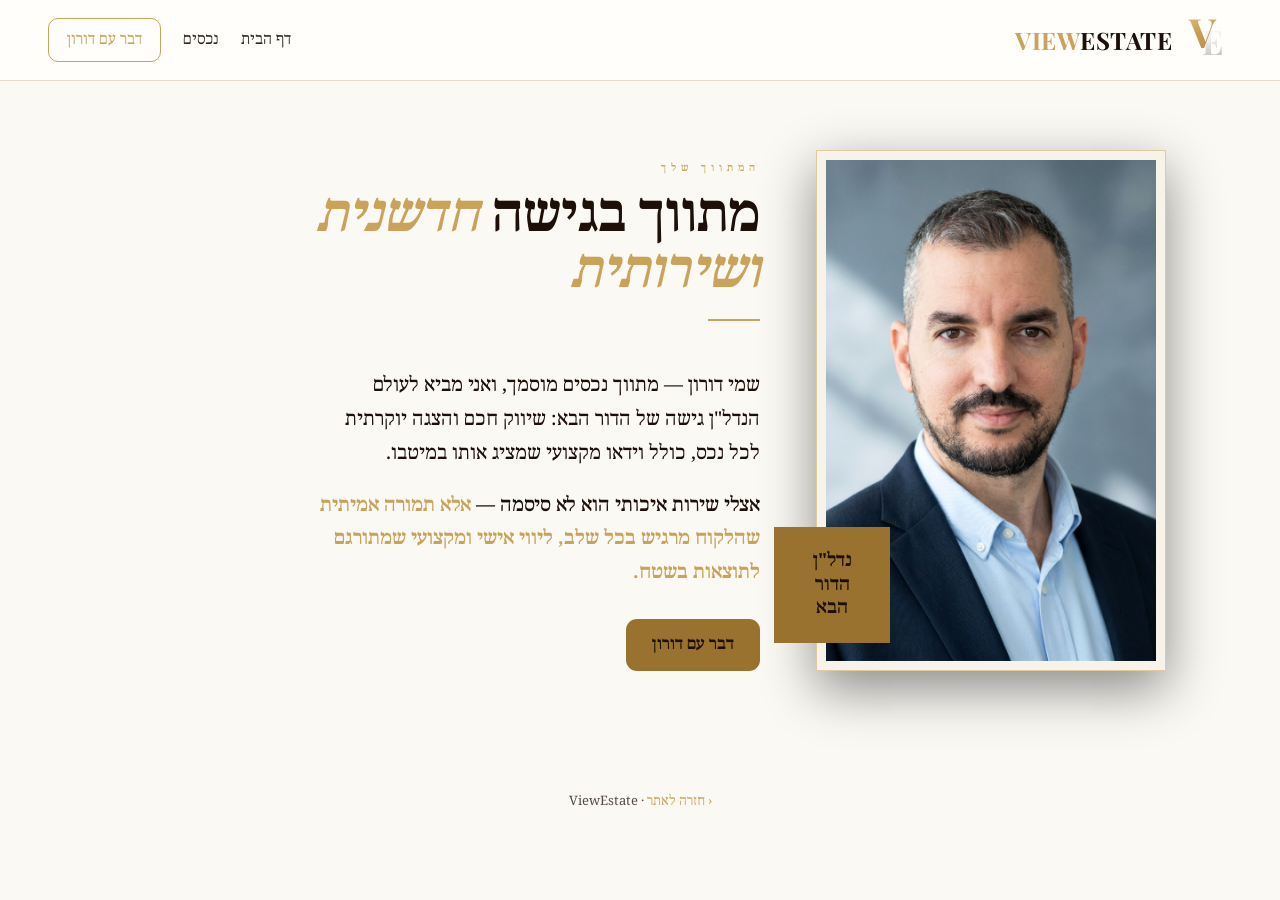
<file: about.html>
<!DOCTYPE html>
<html lang="he" dir="rtl">
<head>
  <meta charset="UTF-8">
  <meta name="viewport" content="width=device-width, initial-scale=1.0">
  <title>אודות · דורון | ViewEstate</title>
  <meta name="description" content="דורון — מתווך נכסים מוסמך. גישת הדור הבא לנדל״ן: שיווק חכם, וידאו מקצועי והצגה יוקרתית לכל נכס.">
  <link rel="preconnect" href="https://fonts.googleapis.com">
  <link rel="preconnect" href="https://fonts.gstatic.com" crossorigin>
  <link href="https://fonts.googleapis.com/css2?family=Noto+Serif+Hebrew:wght@300;400;500;600;700;900&family=Heebo:wght@300;400;500;700&family=Playfair+Display:wght@700&display=swap" rel="stylesheet">
  <style>
    :root {
      --bg-dark: #1C1008; --gold: #9A7230; --gold-light: #C9A35A; --gold-pale: #E8D5A8;
      --text-light: #F4ECD9; --text-dim: rgba(244,236,217,.72);
      --serif: 'Noto Serif Hebrew','David',Georgia,serif; --sans: 'Noto Serif Hebrew', 'David', Georgia, serif;
      --ease: cubic-bezier(0.25,0.46,0.45,0.94);
    }
    * { box-sizing: border-box; }
    body {
      margin: 0; font-family: var(--sans); color: var(--text-light);
      background: linear-gradient(160deg,#402C19 0%,#4E351E 50%,#2F2015 100%) fixed;
      min-height: 100vh; line-height: 1.6;
    }

    /* nav */
    .nav { display: flex; align-items: center; justify-content: space-between; padding: 18px 48px; }
    .nav__logo { display: flex; align-items: center; gap: 12px; text-decoration: none; }
    .nav__logo svg { height: 42px; width: auto; }
    .nav__logo .word { font-family: 'Playfair Display',serif; font-weight: 700; font-size: 24px; letter-spacing: .5px; color: #fff; }
    .nav__logo .word b { color: var(--gold-light); }
    .nav__right { display: flex; align-items: center; gap: 22px; }
    .nav__right a { color: rgba(248,244,238,.9); text-decoration: none; font-size: 15px; }
    .nav__right a:hover { color: var(--gold-light); }
    .nav__cta { border: 1.5px solid var(--gold-light); color: var(--gold-light) !important; border-radius: 10px; padding: 9px 18px; transition: background .3s var(--ease); }
    .nav__cta:hover { background: var(--gold-light); color: var(--bg-dark) !important; }

    /* about */
    .sec-about { padding: 70px 64px 90px; max-width: 1180px; margin: 0 auto; }
    .about-grid { display: grid; grid-template-columns: 350px 1fr; gap: 56px; align-items: stretch; }
    .about-visual { position: relative; display: flex; flex-direction: column; }
    .about-body { display: flex; flex-direction: column; justify-content: center; }
    .about-img-wrap {
      flex: 1; min-height: 340px; overflow: hidden; padding: 9px;
      border: 1px solid rgba(201,163,90,.5); background: rgba(201,163,90,.07);
      box-shadow: 0 18px 50px rgba(0,0,0,.45);
    }
    .about-img-wrap img { width: 100%; height: 100%; object-fit: cover; object-position: center 22%; transition: transform 1.2s var(--ease); }
    .about-img-wrap:hover img { transform: scale(1.04); }
    .about-badge {
      position: absolute; bottom: 28px; left: -42px; width: 116px; height: 116px;
      background: var(--gold); display: flex; flex-direction: column; align-items: center; justify-content: center; text-align: center;
    }
    .about-badge__txt { font-family: var(--serif); font-size: 18px; font-weight: 700; line-height: 1.3; color: #FAF6F0; }

    .section-eyebrow { font-size: 10px; letter-spacing: 5px; text-transform: uppercase; color: var(--gold-light); font-weight: 600; margin-bottom: 12px; }
    .section-h2 { font-family: var(--serif); font-size: clamp(32px,4vw,54px); font-weight: 700; line-height: 1.1; color: #FAF6F0; margin: 0; }
    .section-h2 .em { color: var(--gold-light); font-style: italic; }
    .gold-bar { width: 52px; height: 2px; background: var(--gold-light); margin: 18px 0 26px; }
    .about-text { font-size: 19px; line-height: 1.8; font-weight: 500; color: var(--text-light); margin: 22px 0 18px; max-width: 440px; }
    .about-text--accent { margin: 0 0 30px; max-width: 440px; font-size: 19px; line-height: 1.75; font-weight: 600; color: var(--text-light); }
    .about-text--accent strong { color: var(--gold-light); font-weight: 700; }
    .about-cta { display: inline-flex; align-items: center; gap: 9px; align-self: flex-start; background: var(--gold); color: #fff; text-decoration: none; font-family: var(--serif); font-weight: 700; font-size: 16px; padding: 13px 26px; border-radius: 11px; transition: transform .3s var(--ease), box-shadow .3s var(--ease); }
    .about-cta:hover { transform: translateY(-2px); box-shadow: 0 14px 30px rgba(0,0,0,.4); }

    footer { text-align: center; padding: 30px 20px 46px; color: var(--text-dim); font-size: 13px; }
    footer a { color: var(--gold-light); text-decoration: none; }

    @media (max-width: 880px) {
      .nav { padding: 16px 20px; }
      .nav__right a:not(.nav__cta) { display: none; }
      .sec-about { padding: 30px 20px 56px; }
      .about-grid { display: flex; flex-direction: column; gap: 26px; }
      .about-body { order: 1; }
      .about-visual { order: 2; align-items: center; }
      .about-img-wrap { flex: none; width: 190px; height: 224px; min-height: 0; padding: 6px; margin: 0 auto; }
      .about-badge { display: none; }
      .about-text, .about-text--accent { max-width: none; font-size: 17.5px; }
    }
  </style>
  <link rel="stylesheet" href="theme-light.css?v=5"><!-- theme-light -->
</head>
<body>
  <nav class="nav">
    <a href="index.html" class="nav__logo">
      <svg viewBox="0 0 256 224" aria-hidden="true">
        <defs>
          <linearGradient id="g" x1="0" y1="0" x2="0.2" y2="1"><stop offset="0" stop-color="#ECD08A"/><stop offset=".5" stop-color="#C9A35A"/><stop offset="1" stop-color="#B58F44"/></linearGradient>
          <linearGradient id="s" x1="0" y1="0" x2="0.1" y2="1"><stop offset="0" stop-color="#FFFFFF"/><stop offset=".55" stop-color="#EDEDED"/><stop offset="1" stop-color="#B9B9B9"/></linearGradient>
        </defs>
        <text x="150" y="190" text-anchor="middle" font-family="'Playfair Display',Didot,Georgia,serif" font-weight="700" font-size="180" fill="url(#s)">E</text>
        <text x="96" y="157" text-anchor="middle" font-family="'Playfair Display',Didot,Georgia,serif" font-weight="700" font-size="215" fill="url(#g)">V</text>
      </svg>
      <span class="word"><b>VIEW</b>ESTATE</span>
    </a>
    <div class="nav__right">
      <a href="index.html">דף הבית</a>
      <a href="index.html#properties">נכסים</a>
      <a href="index.html#contact" class="nav__cta">דבר עם דורון</a>
    </div>
  </nav>

  <main class="sec-about">
    <div class="about-grid">
      <div class="about-visual">
        <div class="about-img-wrap">
          <img src="doron.jpg?v=2" alt="דורון — מתווך נכסים מוסמך, ViewEstate" decoding="async">
        </div>
        <div class="about-badge">
          <div class="about-badge__txt">נדל"ן<br>הדור<br>הבא</div>
        </div>
      </div>

      <div class="about-body">
        <p class="section-eyebrow">המתווך שלך</p>
        <h2 class="section-h2">מתווך בגישה <span class="em">חדשנית ושירותית</span></h2>
        <div class="gold-bar"></div>
        <p class="about-text">
          שמי דורון — מתווך נכסים מוסמך,
          ואני מביא לעולם הנדל"ן גישה של הדור הבא:
          שיווק חכם והצגה יוקרתית לכל נכס,
          כולל וידאו מקצועי שמציג אותו במיטבו.
        </p>
        <p class="about-text--accent">
          אצלי שירות איכותי הוא לא סיסמה —
          <strong>אלא תמורה אמיתית שהלקוח מרגיש בכל שלב,
          ליווי אישי ומקצועי שמתורגם לתוצאות בשטח.</strong>
        </p>
        <a href="index.html#contact" class="about-cta">דבר עם דורון</a>
      </div>
    </div>
  </main>

  <footer>
    <a href="index.html">‹ חזרה לאתר</a> · ViewEstate
  </footer>
<script src="theme-light.js?v=4"></script><!-- theme-light -->
</body>
</html>
</file>
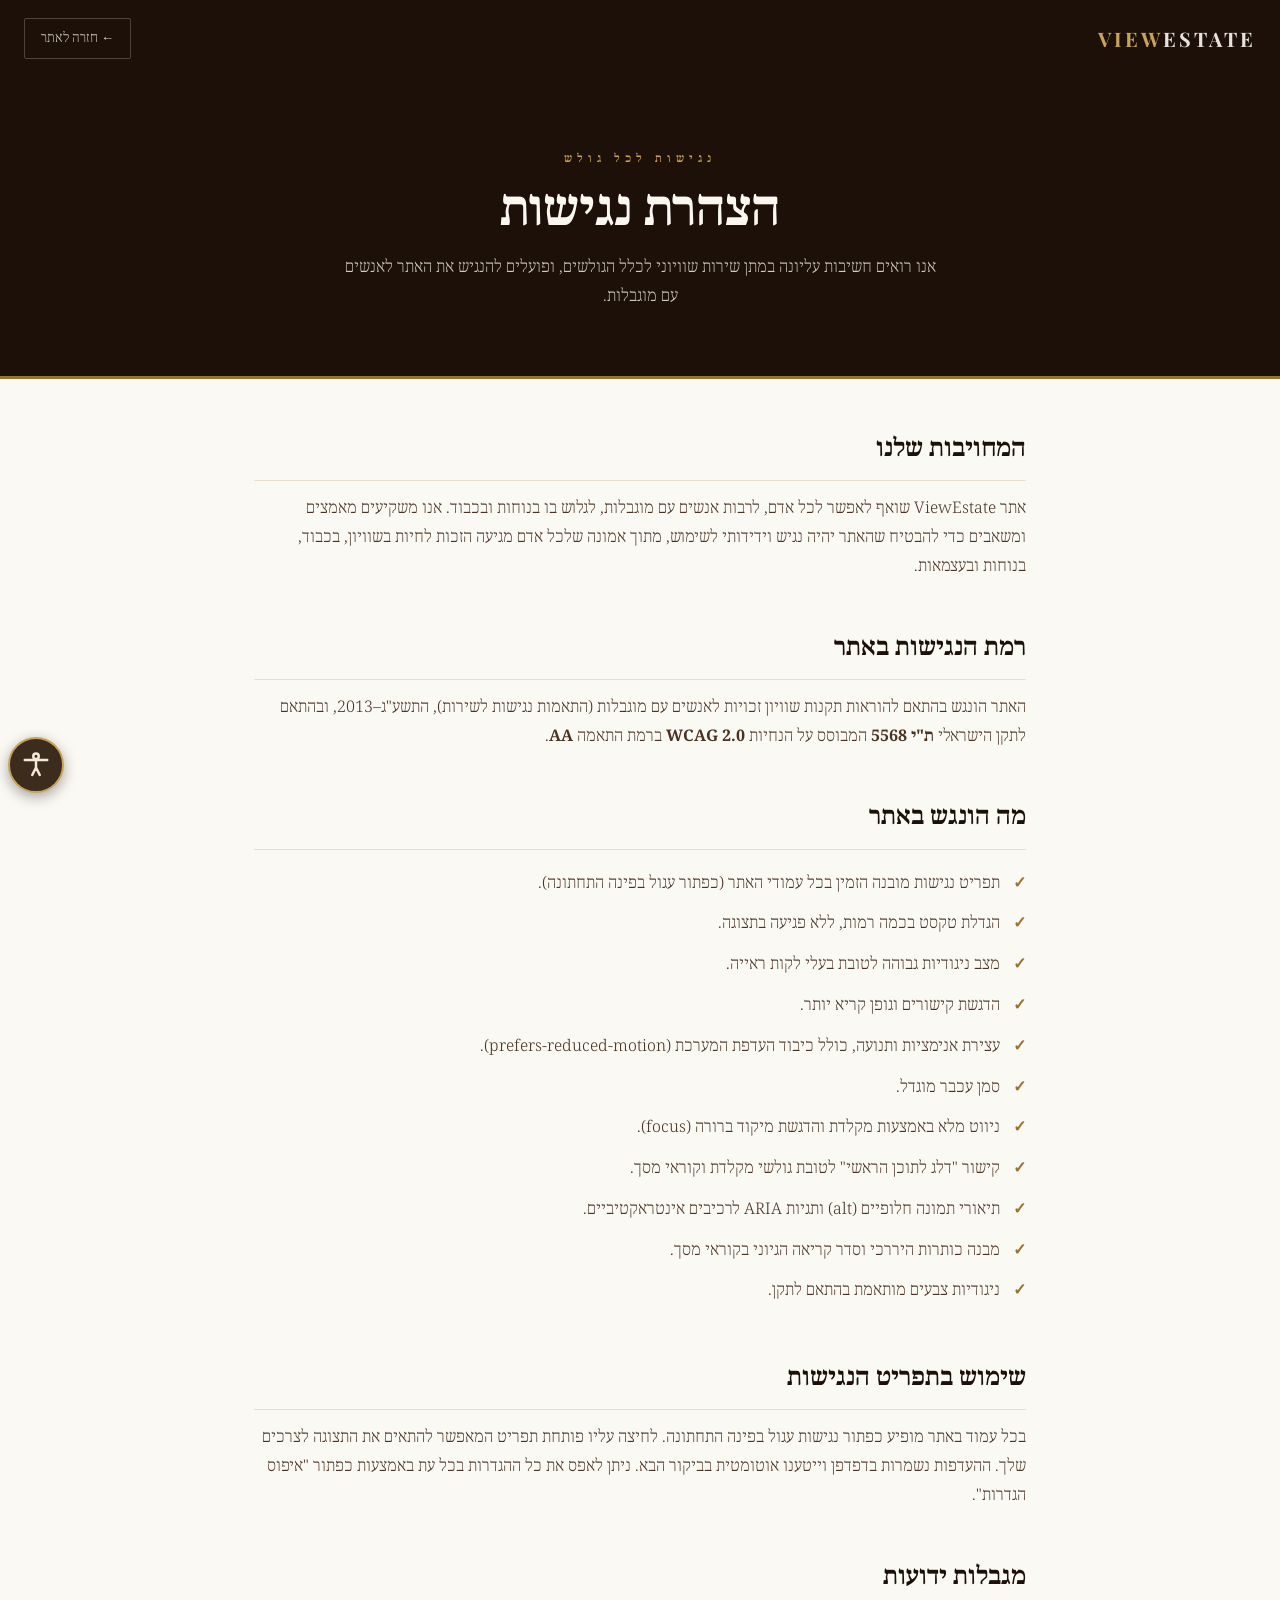
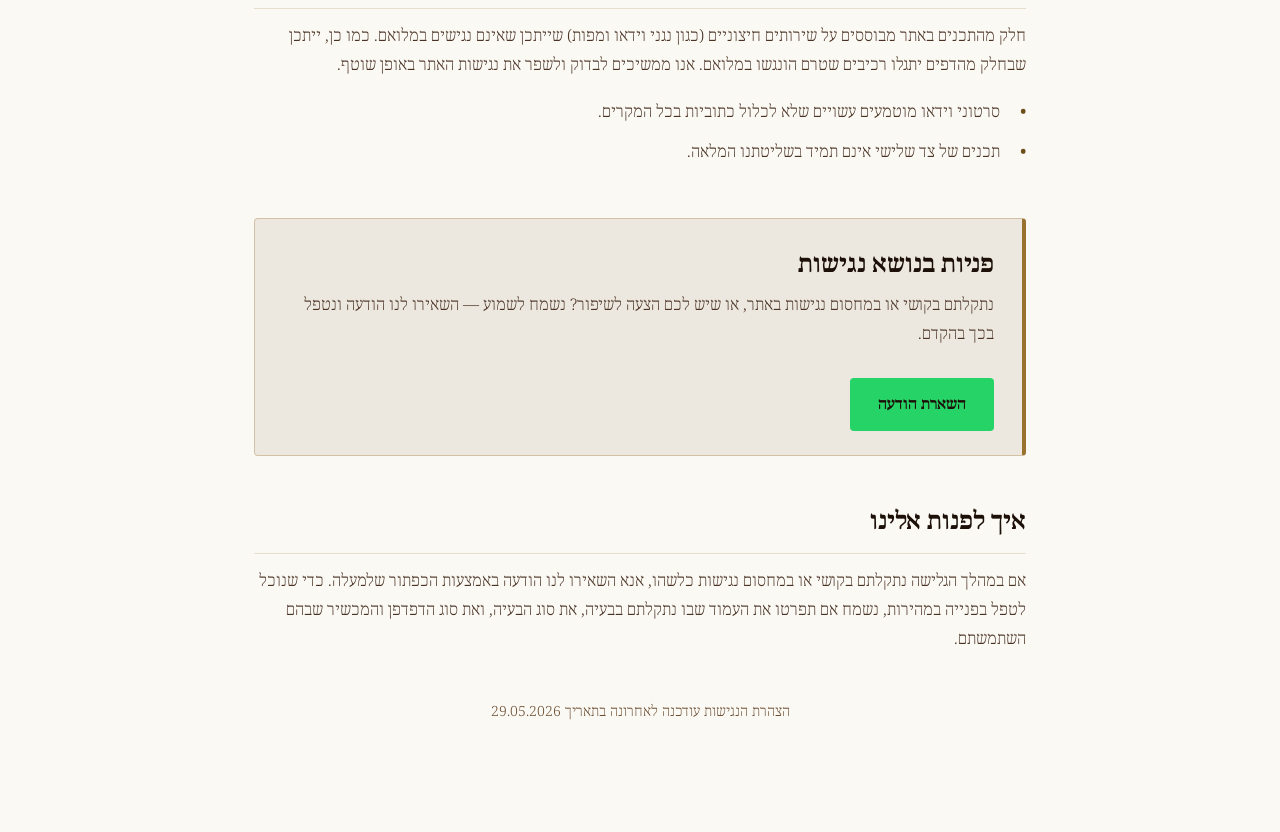
<file: accessibility.html>
<!DOCTYPE html>
<html lang="he" dir="rtl">
<head>
  <meta charset="UTF-8">
  <link rel="icon" type="image/svg+xml" href="favicon.svg">
  <meta name="viewport" content="width=device-width, initial-scale=1.0, viewport-fit=cover">
  <title>הצהרת נגישות | ViewEstate</title>
  <meta name="description" content="הצהרת הנגישות של אתר ViewEstate — עמידה בתקן הישראלי ת&quot;י 5568 ברמה AA.">
  <meta name="robots" content="index,follow">

  <link rel="preconnect" href="https://fonts.googleapis.com">
  <link rel="preconnect" href="https://fonts.gstatic.com" crossorigin>
  <link href="https://fonts.googleapis.com/css2?family=Noto+Serif+Hebrew:wght@300;400;500;600;700;900&family=Heebo:wght@300;400;500;600;700&family=Playfair+Display:wght@700&display=swap" rel="stylesheet">

  <style>
    *, *::before, *::after { box-sizing: border-box; margin: 0; padding: 0; }
    :root {
      --bg:          #F8F4EE;
      --bg-alt:      #EDE8DF;
      --bg-dark:     #1C1008;
      --gold:        #9A7230;
      --gold-light:  #C9A35A;
      --gold-dark:   #6B4E1A;
      --text:        #1C1008;
      --text-mid:    #4A3325;
      --text-muted:  #6B4E32;
      --border:      rgba(154,114,48,0.2);
      --border-md:   rgba(154,114,48,0.32);
      --sans:        'Noto Serif Hebrew', 'David', Georgia, serif;
      --serif:       'Noto Serif Hebrew', Georgia, serif;
    }
    html { -webkit-font-smoothing: antialiased; scroll-behavior: smooth; }
    body { background: var(--bg); color: var(--text); font-family: var(--sans); font-weight: 300; line-height: 1.8; }
    a { color: var(--gold-dark); text-decoration: underline; text-underline-offset: 3px; }
    a:hover { color: var(--gold); }

    /* top bar */
    .topbar {
      background: var(--bg-dark);
      padding: 18px 24px;
      display: flex; align-items: center; justify-content: space-between;
    }
    .logo-sm { font-family: 'Playfair Display', serif; font-size: 20px; font-weight: 700; letter-spacing: 3px; direction: ltr; text-decoration: none; }
    .logo-sm .v { color: var(--gold-light); }
    .logo-sm .e { color: rgba(248,244,238,0.92); }
    .back-link {
      font-size: 13px; color: rgba(248,244,238,0.85);
      border: 1px solid rgba(248,244,238,0.22);
      padding: 8px 16px; border-radius: 2px; text-decoration: none;
      transition: border-color 0.3s, color 0.3s;
    }
    .back-link:hover { border-color: var(--gold-light); color: #fff; }

    /* hero */
    .a11y-hero {
      background: var(--bg-dark);
      padding: 56px 24px 64px;
      text-align: center;
      border-bottom: 3px solid var(--gold);
    }
    .a11y-hero .eyebrow {
      font-size: 11px; letter-spacing: 5px; text-transform: uppercase;
      color: var(--gold-light); font-weight: 600; margin-bottom: 14px;
    }
    .a11y-hero h1 {
      font-family: var(--serif); font-size: clamp(30px, 6vw, 48px);
      color: #FAF6F0; font-weight: 700; line-height: 1.15;
    }
    .a11y-hero p { color: rgba(248,244,238,0.82); max-width: 600px; margin: 16px auto 0; font-size: 16px; }

    /* content */
    main {
      max-width: 820px;
      margin: 0 auto;
      padding: 48px 24px 96px;
    }
    section { margin-bottom: 44px; }
    h2 {
      font-family: var(--serif); font-size: 24px; font-weight: 700;
      color: var(--text); margin-bottom: 14px;
      padding-bottom: 10px; border-bottom: 1px solid var(--border);
    }
    h3 { font-size: 17px; font-weight: 600; color: var(--text); margin: 20px 0 8px; }
    p { color: var(--text-mid); font-size: 16px; margin-bottom: 12px; }
    ul { list-style: none; margin: 12px 0; padding: 0; }
    li {
      color: var(--text-mid); font-size: 16px; padding: 6px 0 6px 0;
      position: relative; padding-right: 26px;
    }
    li::before {
      content: '✓'; position: absolute; right: 0; top: 6px;
      color: var(--gold); font-weight: 700;
    }
    .lim li::before { content: '•'; color: var(--gold-dark); }

    /* contact card */
    .contact-card {
      background: var(--bg-alt);
      border: 1px solid var(--border-md);
      border-right: 4px solid var(--gold);
      border-radius: 4px;
      padding: 24px 28px;
      margin-top: 8px;
    }
    .contact-card h2 { border: none; padding: 0; margin-bottom: 6px; }
    .wa-cta {
      display: inline-flex; align-items: center; justify-content: center; gap: 8px;
      margin-top: 16px;
      background: #25D366; color: #fff;
      padding: 13px 28px; border-radius: 4px;
      font-size: 15px; font-weight: 700; text-decoration: none;
      transition: background 0.3s, transform 0.3s;
    }
    .wa-cta:hover { background: #1ebe5d; color: #fff; transform: translateY(-2px); }

    .updated { font-size: 14px; color: var(--text-muted); margin-top: 36px; text-align: center; }
  </style>
  <link rel="stylesheet" href="theme-light.css?v=5"><!-- theme-light -->
</head>
<body>

  <div class="topbar">
    <a href="index.html" class="logo-sm"><span class="v">VIEW</span><span class="e">ESTATE</span></a>
    <a href="index.html" class="back-link">← חזרה לאתר</a>
  </div>

  <div class="a11y-hero">
    <p class="eyebrow">נגישות לכל גולש</p>
    <h1>הצהרת נגישות</h1>
    <p>אנו רואים חשיבות עליונה במתן שירות שוויוני לכלל הגולשים, ופועלים להנגיש את האתר לאנשים עם מוגבלות.</p>
  </div>

  <main id="main">

    <section>
      <h2>המחויבות שלנו</h2>
      <p>
        אתר ViewEstate שואף לאפשר לכל אדם, לרבות אנשים עם מוגבלות, לגלוש בו בנוחות ובכבוד.
        אנו משקיעים מאמצים ומשאבים כדי להבטיח שהאתר יהיה נגיש וידידותי לשימוש, מתוך אמונה
        שלכל אדם מגיעה הזכות לחיות בשוויון, בכבוד, בנוחות ובעצמאות.
      </p>
    </section>

    <section>
      <h2>רמת הנגישות באתר</h2>
      <p>
        האתר הונגש בהתאם להוראות תקנות שוויון זכויות לאנשים עם מוגבלות (התאמות נגישות לשירות),
        התשע"ג–2013, ובהתאם לתקן הישראלי <strong>ת"י 5568</strong> המבוסס על הנחיות
        <strong>WCAG 2.0</strong> ברמת התאמה <strong>AA</strong>.
      </p>
    </section>

    <section>
      <h2>מה הונגש באתר</h2>
      <ul>
        <li>תפריט נגישות מובנה הזמין בכל עמודי האתר (כפתור עגול בפינה התחתונה).</li>
        <li>הגדלת טקסט בכמה רמות, ללא פגיעה בתצוגה.</li>
        <li>מצב ניגודיות גבוהה לטובת בעלי לקות ראייה.</li>
        <li>הדגשת קישורים וגופן קריא יותר.</li>
        <li>עצירת אנימציות ותנועה, כולל כיבוד העדפת המערכת (prefers-reduced-motion).</li>
        <li>סמן עכבר מוגדל.</li>
        <li>ניווט מלא באמצעות מקלדת והדגשת מיקוד ברורה (focus).</li>
        <li>קישור "דלג לתוכן הראשי" לטובת גולשי מקלדת וקוראי מסך.</li>
        <li>תיאורי תמונה חלופיים (alt) ותגיות ARIA לרכיבים אינטראקטיביים.</li>
        <li>מבנה כותרות היררכי וסדר קריאה הגיוני בקוראי מסך.</li>
        <li>ניגודיות צבעים מותאמת בהתאם לתקן.</li>
      </ul>
    </section>

    <section>
      <h2>שימוש בתפריט הנגישות</h2>
      <p>
        בכל עמוד באתר מופיע כפתור נגישות עגול בפינה התחתונה. לחיצה עליו פותחת תפריט המאפשר
        להתאים את התצוגה לצרכים שלך. ההעדפות נשמרות בדפדפן וייטענו אוטומטית בביקור הבא.
        ניתן לאפס את כל ההגדרות בכל עת באמצעות כפתור "איפוס הגדרות".
      </p>
    </section>

    <section>
      <h2>מגבלות ידועות</h2>
      <p>
        חלק מהתכנים באתר מבוססים על שירותים חיצוניים (כגון נגני וידאו ומפות) שייתכן שאינם
        נגישים במלואם. כמו כן, ייתכן שבחלק מהדפים יתגלו רכיבים שטרם הונגשו במלואם. אנו ממשיכים
        לבדוק ולשפר את נגישות האתר באופן שוטף.
      </p>
      <ul class="lim">
        <li>סרטוני וידאו מוטמעים עשויים שלא לכלול כתוביות בכל המקרים.</li>
        <li>תכנים של צד שלישי אינם תמיד בשליטתנו המלאה.</li>
      </ul>
    </section>

    <section>
      <div class="contact-card">
        <h2>פניות בנושא נגישות</h2>
        <p>נתקלתם בקושי או במחסום נגישות באתר, או שיש לכם הצעה לשיפור? נשמח לשמוע — השאירו לנו הודעה ונטפל בכך בהקדם.</p>
        <a id="coordWa" class="wa-cta" href="#" target="_blank" rel="noopener">השארת הודעה</a>
      </div>
    </section>

    <section>
      <h2>איך לפנות אלינו</h2>
      <p>
        אם במהלך הגלישה נתקלתם בקושי או במחסום נגישות כלשהו, אנא השאירו לנו הודעה באמצעות הכפתור שלמעלה.
        כדי שנוכל לטפל בפנייה במהירות, נשמח אם תפרטו את העמוד שבו נתקלתם בבעיה, את סוג הבעיה,
        ואת סוג הדפדפן והמכשיר שבהם השתמשתם.
      </p>
    </section>

    <p class="updated" id="updated"></p>

  </main>

  <script src="data.js?v=12"></script>
  <script>
    (function () {
      var A = (window.VIEWESTATE_DATA && window.VIEWESTATE_DATA.agent) || {};
      var wa = A.whatsapp || '';

      var waEl = document.getElementById('coordWa');
      if (waEl) {
        waEl.href = 'https://wa.me/' + wa +
          '?text=' + encodeURIComponent('שלום, אני פונה בנושא נגישות באתר ViewEstate.');
      }

      var upd = document.getElementById('updated');
      if (upd) upd.textContent = 'הצהרת הנגישות עודכנה לאחרונה בתאריך 29.05.2026';
    })();
  </script>
  <script src="accessibility.js?v=2" defer></script>
<script src="theme-light.js?v=4"></script><!-- theme-light -->
</body>
</html>
</file>
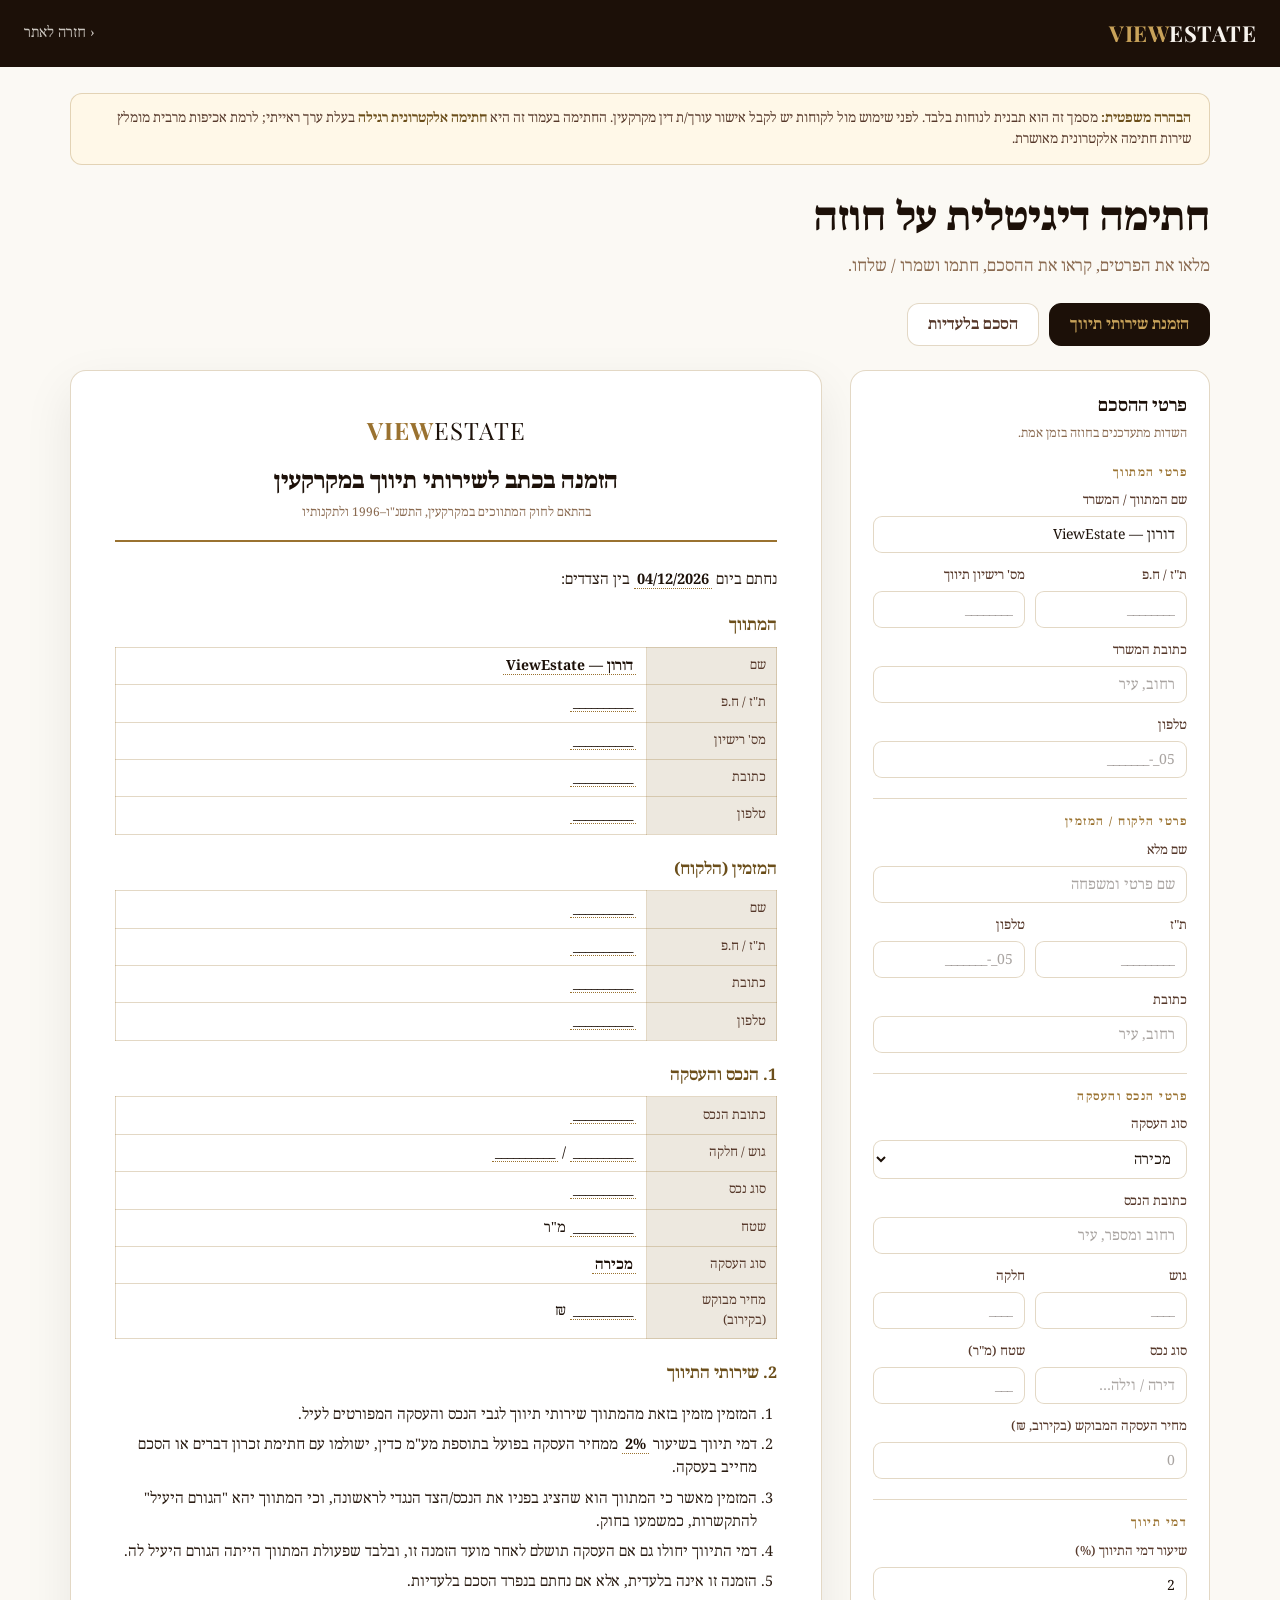
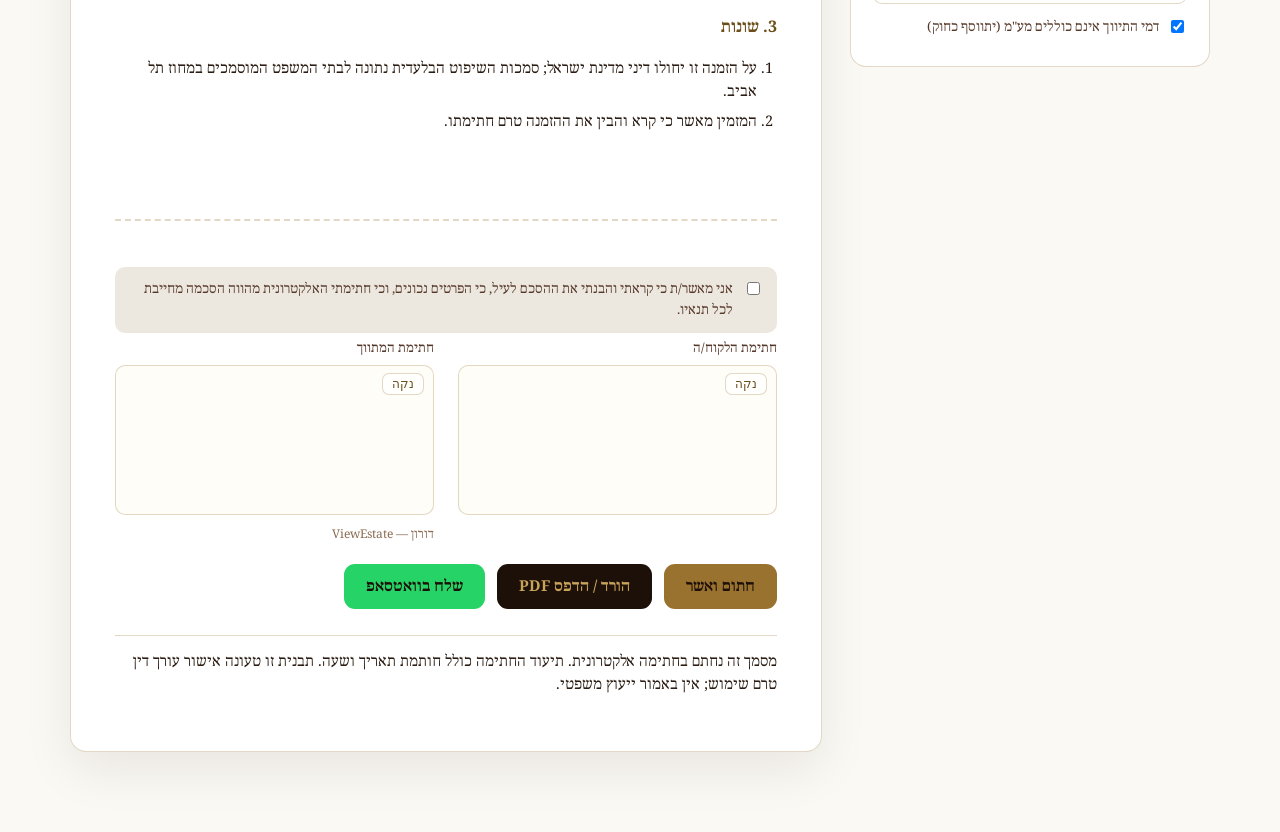
<file: contracts.html>
<!DOCTYPE html>
<html lang="he" dir="rtl">
<head>
  <meta charset="UTF-8">
  <meta name="viewport" content="width=device-width, initial-scale=1.0">
  <meta name="robots" content="noindex, nofollow">
  <title>חתימה דיגיטלית על חוזים | ViewEstate</title>
  <link rel="preconnect" href="https://fonts.googleapis.com">
  <link rel="preconnect" href="https://fonts.gstatic.com" crossorigin>
  <link href="https://fonts.googleapis.com/css2?family=Noto+Serif+Hebrew:wght@300;400;500;600;700;900&family=Heebo:wght@300;400;500;700&family=Playfair+Display:wght@700&display=swap" rel="stylesheet">
  <style>
    :root {
      --bg: #F8F4EE; --bg-card: #FFFFFF; --bg-alt: #EDE8DF;
      --gold: #9A7230; --gold-light: #C9A35A; --gold-pale: #E8D5A8;
      --dark: #1C1008; --text: #1C1008; --text-mid: #56382A; --text-muted: #8A6A50;
      --line: rgba(154,114,48,0.28);
      --serif: 'Noto Serif Hebrew','David',Georgia,serif;
      --sans: 'Noto Serif Hebrew', 'David', Georgia, serif;
      --ok: #2e7d32; --err: #b3261e;
    }
    * { box-sizing: border-box; }
    body { margin: 0; background: var(--bg); color: var(--text); font-family: var(--sans); line-height: 1.6; }

    /* ===== top bar ===== */
    .topbar { background: var(--dark); color: #F8F4EE; padding: 16px 24px; display: flex; align-items: center; justify-content: space-between; }
    .topbar__logo { font-family: 'Playfair Display',serif; font-weight: 700; font-size: 22px; letter-spacing: .5px; }
    .topbar__logo b { color: var(--gold-light); }
    .topbar__back { color: rgba(248,244,238,.8); text-decoration: none; font-size: 14px; }
    .topbar__back:hover { color: var(--gold-light); }

    .wrap { max-width: 1180px; margin: 0 auto; padding: 26px 20px 80px; }

    /* ===== disclaimer ===== */
    .legal-note { background: #FFF8E8; border: 1px solid var(--gold-pale); border-radius: 12px; padding: 14px 18px; font-size: 13px; color: var(--text-mid); margin-bottom: 24px; }
    .legal-note b { color: var(--gold-dark, #6B4E1A); }

    h1.page-h { font-family: var(--serif); font-weight: 900; font-size: clamp(26px,4vw,38px); margin: 8px 0 4px; }
    .page-sub { color: var(--text-muted); margin: 0 0 24px; }

    /* ===== contract switch ===== */
    .switch { display: flex; gap: 10px; flex-wrap: wrap; margin-bottom: 24px; }
    .switch button { background: var(--bg-card); border: 1.5px solid var(--line); border-radius: 12px; padding: 12px 20px; font-size: 15px; font-weight: 700; color: var(--text-mid); font-family: var(--serif); }
    .switch button.on { background: var(--dark); color: var(--gold-light); border-color: var(--dark); }

    .layout { display: grid; grid-template-columns: 360px 1fr; gap: 28px; align-items: start; }
    @media (max-width: 880px) { .layout { grid-template-columns: 1fr; } }

    /* ===== form ===== */
    .form-card { background: var(--bg-card); border: 1px solid var(--line); border-radius: 16px; padding: 22px; position: sticky; top: 18px; }
    @media (max-width: 880px) { .form-card { position: static; } }
    .form-card h3 { font-family: var(--serif); font-size: 17px; margin: 0 0 4px; }
    .form-card .hint { font-size: 12px; color: var(--text-muted); margin: 0 0 16px; }
    .fld { margin-bottom: 13px; }
    .fld > label { display: block; font-size: 12.5px; font-weight: 500; color: var(--text-mid); margin-bottom: 5px; }
    .fld input, .fld select, .fld textarea {
      width: 100%; padding: 9px 11px; border: 1.5px solid var(--line); border-radius: 9px;
      font-family: var(--sans); font-size: 14px; background: #fff; color: var(--text);
    }
    .fld input:focus, .fld select:focus, .fld textarea:focus { outline: none; border-color: var(--gold); }
    .grp-title { font-size: 11px; letter-spacing: 1.5px; text-transform: uppercase; color: var(--gold); font-weight: 700; margin: 20px 0 10px; border-top: 1px solid var(--line); padding-top: 14px; }
    .grp-title:first-of-type { border-top: none; padding-top: 0; }
    .row2 { display: grid; grid-template-columns: 1fr 1fr; gap: 10px; }
    .chk { display: flex; align-items: flex-start; gap: 8px; font-size: 13px; color: var(--text-mid); margin: 6px 0; }
    .chk input { width: auto; margin-top: 3px; }

    /* ===== document ===== */
    .doc-card { background: var(--bg-card); border: 1px solid var(--line); border-radius: 16px; box-shadow: 0 18px 50px rgba(28,16,8,.08); overflow: hidden; }
    .doc { padding: 40px 44px; }
    @media (max-width: 560px) { .doc { padding: 26px 22px; } }
    .doc__head { text-align: center; border-bottom: 2px solid var(--gold); padding-bottom: 18px; margin-bottom: 26px; }
    .doc__head .brand { font-family: 'Playfair Display',serif; font-size: 24px; letter-spacing: 1px; }
    .doc__head .brand b { color: var(--gold); }
    .doc__head h2 { font-family: var(--serif); font-weight: 900; font-size: 22px; margin: 14px 0 4px; }
    .doc__head .law { font-size: 12px; color: var(--text-muted); }
    .doc p, .doc li { font-size: 14.5px; color: #2a1c12; }
    .doc h4 { font-family: var(--serif); font-size: 16px; margin: 22px 0 8px; color: var(--gold-dark,#6B4E1A); }
    .doc .v { font-weight: 700; color: var(--dark); border-bottom: 1px dotted var(--gold); padding: 0 3px; }
    .doc ol { padding-inline-start: 20px; }
    .doc ol li { margin-bottom: 7px; }
    .doc .clause { margin-bottom: 4px; }
    .doc table.party { width: 100%; border-collapse: collapse; margin: 6px 0 14px; font-size: 14px; }
    .doc table.party td { border: 1px solid var(--line); padding: 7px 10px; }
    .doc table.party td.k { background: var(--bg-alt); width: 130px; color: var(--text-mid); font-size: 12.5px; }

    /* ===== signature ===== */
    .sign-zone { border-top: 2px dashed var(--line); margin-top: 30px; padding-top: 24px; }
    .sign-grid { display: grid; grid-template-columns: 1fr 1fr; gap: 24px; }
    @media (max-width: 560px) { .sign-grid { grid-template-columns: 1fr; } }
    .sign-box label { font-size: 12.5px; color: var(--text-mid); display: block; margin-bottom: 6px; font-weight: 500; }
    .pad-wrap { position: relative; }
    canvas.pad { width: 100%; height: 150px; border: 1.5px solid var(--line); border-radius: 10px; background: #fffdf8; touch-action: none; display: block; }
    .pad-clear { position: absolute; top: 8px; inset-inline-start: 10px; font-size: 12px; color: var(--gold-dark,#6B4E1A); background: rgba(255,255,255,.85); border: 1px solid var(--line); border-radius: 7px; padding: 3px 9px; }
    .sign-meta { margin-top: 10px; font-size: 12px; color: var(--text-muted); min-height: 18px; }
    .consent { display: flex; align-items: flex-start; gap: 10px; background: var(--bg-alt); border-radius: 10px; padding: 12px 14px; margin: 22px 0 6px; font-size: 13px; color: var(--text-mid); }
    .consent input { width: auto; margin-top: 3px; }

    .actions { display: flex; gap: 12px; flex-wrap: wrap; margin-top: 20px; }
    .btn { border: none; border-radius: 11px; padding: 14px 22px; font-size: 15px; font-weight: 700; font-family: var(--serif); cursor: pointer; display: inline-flex; align-items: center; gap: 8px; }
    .btn-gold { background: var(--gold); color: #fff; }
    .btn-gold:disabled { background: #d8cbb2; color: #fff; cursor: not-allowed; }
    .btn-dark { background: var(--dark); color: var(--gold-light); }
    .btn-ghost { background: transparent; border: 1.5px solid var(--line); color: var(--text-mid); }
    .btn-wa { background: #25D366; color: #fff; }
    .signed-banner { display: none; align-items: center; gap: 10px; background: #ecf7ed; border: 1px solid #bfe0c2; color: var(--ok); border-radius: 11px; padding: 12px 16px; margin-top: 18px; font-weight: 700; }
    .err-msg { color: var(--err); font-size: 13px; margin-top: 8px; display: none; }
    .foot-disclaimer { font-size: 11.5px; color: var(--text-muted); margin-top: 26px; border-top: 1px solid var(--line); padding-top: 14px; }

    /* ===== print ===== */
    @media print {
      .topbar, .legal-note, .switch, .form-card, .actions, .pad-clear, .page-h, .page-sub, .topbar__back { display: none !important; }
      body { background: #fff; }
      .wrap { padding: 0; max-width: none; }
      .layout { display: block; }
      .doc-card { box-shadow: none; border: none; }
      .doc { padding: 0; }
      .consent { background: #fff; border: 1px solid #ccc; }
      canvas.pad { border: 1px solid #999; }
      .sign-zone { page-break-inside: avoid; }
    }
  </style>
  <link rel="stylesheet" href="theme-light.css?v=5"><!-- theme-light -->
</head>
<body>
  <div class="topbar">
    <span class="topbar__logo"><b>VIEW</b>ESTATE</span>
    <a href="index.html" class="topbar__back">‹ חזרה לאתר</a>
  </div>

  <div class="wrap">
    <div class="legal-note">
      <b>הבהרה משפטית:</b> מסמך זה הוא תבנית לנוחות בלבד. לפני שימוש מול לקוחות יש לקבל אישור עורך/ת דין מקרקעין.
      החתימה בעמוד זה היא <b>חתימה אלקטרונית רגילה</b> בעלת ערך ראייתי; לרמת אכיפות מרבית מומלץ שירות חתימה אלקטרונית מאושרת.
    </div>

    <h1 class="page-h">חתימה דיגיטלית על חוזה</h1>
    <p class="page-sub">מלאו את הפרטים, קראו את ההסכם, חתמו ושמרו / שלחו.</p>

    <div class="switch">
      <button id="tab-broker" class="on" onclick="setDoc('broker')">הזמנת שירותי תיווך</button>
      <button id="tab-excl" onclick="setDoc('excl')">הסכם בלעדיות</button>
    </div>

    <div class="layout">
      <!-- ===== FORM ===== -->
      <div class="form-card">
        <h3>פרטי ההסכם</h3>
        <p class="hint">השדות מתעדכנים בחוזה בזמן אמת.</p>

        <div class="grp-title">פרטי המתווך</div>
        <div class="fld"><label>שם המתווך / המשרד</label><input data-f="brokerName" value="דורון — ViewEstate"></div>
        <div class="row2">
          <div class="fld"><label>ת"ז / ח.פ</label><input data-f="brokerId" placeholder="________"></div>
          <div class="fld"><label>מס' רישיון תיווך</label><input data-f="brokerLicense" placeholder="________"></div>
        </div>
        <div class="fld"><label>כתובת המשרד</label><input data-f="brokerAddr" placeholder="רחוב, עיר"></div>
        <div class="fld"><label>טלפון</label><input data-f="brokerPhone" placeholder="05_-_______"></div>

        <div class="grp-title">פרטי הלקוח / המזמין</div>
        <div class="fld"><label>שם מלא</label><input data-f="clientName" placeholder="שם פרטי ומשפחה"></div>
        <div class="row2">
          <div class="fld"><label>ת"ז</label><input data-f="clientId" placeholder="_________"></div>
          <div class="fld"><label>טלפון</label><input data-f="clientPhone" placeholder="05_-_______"></div>
        </div>
        <div class="fld"><label>כתובת</label><input data-f="clientAddr" placeholder="רחוב, עיר"></div>

        <div class="grp-title">פרטי הנכס והעסקה</div>
        <div class="fld"><label>סוג העסקה</label>
          <select data-f="dealType"><option>מכירה</option><option>קנייה</option><option>השכרה</option><option>שכירות</option></select>
        </div>
        <div class="fld"><label>כתובת הנכס</label><input data-f="propAddr" placeholder="רחוב ומספר, עיר"></div>
        <div class="row2">
          <div class="fld"><label>גוש</label><input data-f="block" placeholder="____"></div>
          <div class="fld"><label>חלקה</label><input data-f="parcel" placeholder="____"></div>
        </div>
        <div class="row2">
          <div class="fld"><label>סוג נכס</label><input data-f="propType" placeholder="דירה / וילה…"></div>
          <div class="fld"><label>שטח (מ"ר)</label><input data-f="propArea" placeholder="___"></div>
        </div>
        <div class="fld"><label>מחיר העסקה המבוקש (בקירוב, ₪)</label><input data-f="price" placeholder="0"></div>

        <div class="grp-title">דמי תיווך</div>
        <div class="fld"><label>שיעור דמי התיווך (%)</label><input data-f="feePct" value="2"></div>
        <label class="chk"><input type="checkbox" data-f="feeVat" checked> דמי התיווך אינם כוללים מע"מ (יתווסף כחוק)</label>

        <div id="excl-fields" style="display:none">
          <div class="grp-title">בלעדיות</div>
          <div class="row2">
            <div class="fld"><label>תחילת בלעדיות</label><input type="date" data-f="exclFrom"></div>
            <div class="fld"><label>סיום בלעדיות</label><input type="date" data-f="exclTo"></div>
          </div>
          <p class="hint">לדירת מגורים — תקופת הבלעדיות מוגבלת בחוק. סמנו את פעולות השיווק שיבוצעו תוך 30 יום:</p>
          <label class="chk"><input type="checkbox" class="mkt" value="פרסום הנכס באתרי נדל״ן ומדיה דיגיטלית" checked> פרסום באתרי נדל״ן ומדיה דיגיטלית</label>
          <label class="chk"><input type="checkbox" class="mkt" value="צילום מקצועי ווידאו של הנכס" checked> צילום מקצועי ווידאו</label>
          <label class="chk"><input type="checkbox" class="mkt" value="הקמת דף נכס דיגיטלי ייעודי" checked> דף נכס דיגיטלי ייעודי</label>
          <label class="chk"><input type="checkbox" class="mkt" value="שילוט ׳למכירה׳ בנכס"> שילוט ׳למכירה׳ בנכס</label>
          <label class="chk"><input type="checkbox" class="mkt" value="קמפיין ממומן ופנייה למאגר לקוחות" checked> קמפיין ממומן ופנייה למאגר לקוחות</label>
        </div>
      </div>

      <!-- ===== DOCUMENT ===== -->
      <div class="doc-card">
        <div class="doc" id="docBody"><!-- rendered by JS --></div>

        <div class="doc" style="padding-top:0">
          <div class="sign-zone">
            <div class="consent">
              <input type="checkbox" id="consent">
              <label for="consent" style="margin:0">אני מאשר/ת כי קראתי והבנתי את ההסכם לעיל, כי הפרטים נכונים, וכי חתימתי האלקטרונית מהווה הסכמה מחייבת לכל תנאיו.</label>
            </div>

            <div class="sign-grid">
              <div class="sign-box">
                <label>חתימת הלקוח/ה</label>
                <div class="pad-wrap">
                  <canvas class="pad" id="padClient"></canvas>
                  <button type="button" class="pad-clear" onclick="clearPad('padClient')">נקה</button>
                </div>
                <div class="sign-meta" id="metaClient"></div>
              </div>
              <div class="sign-box">
                <label>חתימת המתווך</label>
                <div class="pad-wrap">
                  <canvas class="pad" id="padBroker"></canvas>
                  <button type="button" class="pad-clear" onclick="clearPad('padBroker')">נקה</button>
                </div>
                <div class="sign-meta">דורון — ViewEstate</div>
              </div>
            </div>

            <div class="err-msg" id="errMsg"></div>
            <div class="actions">
              <button class="btn btn-gold" id="btnSign" onclick="doSign()">חתום ואשר</button>
              <button class="btn btn-dark" onclick="window.print()">הורד / הדפס PDF</button>
              <button class="btn btn-wa" onclick="sendWA()">שלח בוואטסאפ</button>
            </div>
            <div class="signed-banner" id="signedBanner">✓ נחתם דיגיטלית · <span id="signedAt"></span></div>

            <p class="foot-disclaimer">
              מסמך זה נחתם בחתימה אלקטרונית. תיעוד החתימה כולל חותמת תאריך ושעה.
              תבנית זו טעונה אישור עורך דין טרם שימוש; אין באמור ייעוץ משפטי.
            </p>
          </div>
        </div>
      </div>
    </div>
  </div>

  <script>
    var DATA = {};
    var CUR = 'broker';
    var SIGNED = null;

    function g(k, fallback){ var v = DATA[k]; return (v===undefined||v===null||v==='') ? (fallback||'__________') : v; }
    function money(v){ var n = String(v||'').replace(/[^\d.]/g,''); if(!n) return '__________'; return Number(n).toLocaleString('he-IL'); }

    function partyTable(role, nameK, idK, addrK, phoneK, extra){
      var rows = '<tr><td class="k">שם</td><td><span class="v">'+g(nameK)+'</span></td></tr>'+
                 '<tr><td class="k">ת"ז / ח.פ</td><td><span class="v">'+g(idK)+'</span></td></tr>';
      if(extra) rows += extra;
      rows += '<tr><td class="k">כתובת</td><td><span class="v">'+g(addrK)+'</span></td></tr>'+
              '<tr><td class="k">טלפון</td><td><span class="v">'+g(phoneK)+'</span></td></tr>';
      return '<h4>'+role+'</h4><table class="party">'+rows+'</table>';
    }

    function feeText(){
      var vat = DATA.feeVat ? ' בתוספת מע"מ כדין' : '';
      return 'דמי תיווך בשיעור <span class="v">'+g('feePct','2')+'%</span> ממחיר העסקה בפועל'+vat;
    }

    function propBlock(){
      return '<table class="party">'+
        '<tr><td class="k">כתובת הנכס</td><td><span class="v">'+g('propAddr')+'</span></td></tr>'+
        '<tr><td class="k">גוש / חלקה</td><td><span class="v">'+g('block')+'</span> / <span class="v">'+g('parcel')+'</span></td></tr>'+
        '<tr><td class="k">סוג נכס</td><td><span class="v">'+g('propType')+'</span></td></tr>'+
        '<tr><td class="k">שטח</td><td><span class="v">'+g('propArea')+'</span> מ"ר</td></tr>'+
        '<tr><td class="k">סוג העסקה</td><td><span class="v">'+g('dealType','מכירה')+'</span></td></tr>'+
        '<tr><td class="k">מחיר מבוקש (בקירוב)</td><td><span class="v">'+money(DATA.price)+'</span> ₪</td></tr>'+
        '</table>';
    }

    function brokerDoc(){
      return '<div class="doc__head"><div class="brand"><b>VIEW</b>ESTATE</div>'+
        '<h2>הזמנה בכתב לשירותי תיווך במקרקעין</h2>'+
        '<div class="law">בהתאם לחוק המתווכים במקרקעין, התשנ"ו–1996 ולתקנותיו</div></div>'+
        '<p>נחתם ביום <span class="v" id="dDate">'+todayHe()+'</span> בין הצדדים:</p>'+
        partyTable('המתווך', 'brokerName','brokerId','brokerAddr','brokerPhone',
          '<tr><td class="k">מס\' רישיון</td><td><span class="v">'+g('brokerLicense')+'</span></td></tr>')+
        partyTable('המזמין (הלקוח)', 'clientName','clientId','clientAddr','clientPhone')+
        '<h4>1. הנכס והעסקה</h4>'+propBlock()+
        '<h4>2. שירותי התיווך</h4>'+
        '<ol>'+
        '<li>המזמין מזמין בזאת מהמתווך שירותי תיווך לגבי הנכס והעסקה המפורטים לעיל.</li>'+
        '<li>'+feeText()+', ישולמו עם חתימת זכרון דברים או הסכם מחייב בעסקה.</li>'+
        '<li>המזמין מאשר כי המתווך הוא שהציג בפניו את הנכס/הצד הנגדי לראשונה, וכי המתווך יהא "הגורם היעיל" להתקשרות, כמשמעו בחוק.</li>'+
        '<li>דמי התיווך יחולו גם אם העסקה תושלם לאחר מועד הזמנה זו, ובלבד שפעולת המתווך הייתה הגורם היעיל לה.</li>'+
        '<li>הזמנה זו אינה בלעדית, אלא אם נחתם בנפרד הסכם בלעדיות.</li>'+
        '</ol>'+
        '<h4>3. שונות</h4>'+
        '<ol>'+
        '<li>על הזמנה זו יחולו דיני מדינת ישראל; סמכות השיפוט הבלעדית נתונה לבתי המשפט המוסמכים במחוז תל אביב.</li>'+
        '<li>המזמין מאשר כי קרא והבין את ההזמנה טרם חתימתו.</li>'+
        '</ol>';
    }

    function exclDoc(){
      var mkt = [].slice.call(document.querySelectorAll('.mkt:checked')).map(function(c){return '<li>'+c.value+'</li>';}).join('') || '<li>__________</li>';
      return '<div class="doc__head"><div class="brand"><b>VIEW</b>ESTATE</div>'+
        '<h2>הסכם בלעדיות בתיווך מקרקעין</h2>'+
        '<div class="law">בהתאם לסעיף 9 לחוק המתווכים במקרקעין, התשנ"ו–1996 ולתקנותיו</div></div>'+
        '<p>נחתם ביום <span class="v">'+todayHe()+'</span> בין הצדדים:</p>'+
        partyTable('המתווך', 'brokerName','brokerId','brokerAddr','brokerPhone',
          '<tr><td class="k">מס\' רישיון</td><td><span class="v">'+g('brokerLicense')+'</span></td></tr>')+
        partyTable('המזמין (בעל הנכס)', 'clientName','clientId','clientAddr','clientPhone')+
        '<h4>1. הנכס</h4>'+propBlock()+
        '<h4>2. הענקת בלעדיות</h4>'+
        '<ol>'+
        '<li>המזמין מעניק למתווך <b>בלעדיות</b> בשיווק ובתיווך הנכס לתקופה שמיום <span class="v">'+g('exclFrom')+'</span> ועד יום <span class="v">'+g('exclTo')+'</span>.</li>'+
        '<li>לעניין דירת מגורים, תקופת הבלעדיות ופעולות השיווק כפופות למגבלות חוק המתווכים ותקנותיו.</li>'+
        '<li>בתקופת הבלעדיות לא יתקשר המזמין עם מתווך אחר לגבי הנכס.</li>'+
        '</ol>'+
        '<h4>3. פעולות שיווק (יבוצעו תוך 30 יום)</h4><ol>'+mkt+'</ol>'+
        '<h4>4. דמי תיווך</h4>'+
        '<ol>'+
        '<li>'+feeText()+'.</li>'+
        '<li>נמכר/הושכר הנכס בתקופת הבלעדיות — לרבות באמצעות אחר — יהא המתווך זכאי למלוא דמי התיווך.</li>'+
        '</ol>'+
        '<h4>5. שונות</h4>'+
        '<ol>'+
        '<li>על הסכם זה יחולו דיני מדינת ישראל; סמכות השיפוט נתונה לבתי המשפט המוסמכים במחוז תל אביב.</li>'+
        '<li>הצדדים מאשרים כי קראו והבינו את ההסכם טרם חתימתם.</li>'+
        '</ol>';
    }

    function todayHe(){
      var d = new Date();
      return ('0'+d.getDate()).slice(-2)+'/'+('0'+(d.getMonth()+1)).slice(-2)+'/'+d.getFullYear();
    }

    function render(){
      document.getElementById('docBody').innerHTML = (CUR==='broker') ? brokerDoc() : exclDoc();
    }

    function setDoc(which){
      CUR = which;
      document.getElementById('tab-broker').classList.toggle('on', which==='broker');
      document.getElementById('tab-excl').classList.toggle('on', which==='excl');
      document.getElementById('excl-fields').style.display = (which==='excl') ? 'block' : 'none';
      render();
    }

    // bind inputs
    document.querySelectorAll('[data-f]').forEach(function(el){
      var key = el.getAttribute('data-f');
      DATA[key] = (el.type==='checkbox') ? el.checked : el.value;
      el.addEventListener('input', function(){ DATA[key] = (el.type==='checkbox') ? el.checked : el.value; render(); });
      el.addEventListener('change', function(){ DATA[key] = (el.type==='checkbox') ? el.checked : el.value; render(); });
    });
    document.querySelectorAll('.mkt').forEach(function(c){ c.addEventListener('change', render); });

    // ===== signature pad =====
    function initPad(id){
      var c = document.getElementById(id);
      var ctx = c.getContext('2d');
      function size(){ var r = c.getBoundingClientRect(); var dpr = window.devicePixelRatio||1; c.width=r.width*dpr; c.height=r.height*dpr; ctx.scale(dpr,dpr); ctx.lineWidth=2.2; ctx.lineCap='round'; ctx.lineJoin='round'; ctx.strokeStyle='#1C1008'; }
      size();
      var drawing=false, last=null, dirty=false;
      function pos(e){ var r=c.getBoundingClientRect(); var t=e.touches?e.touches[0]:e; return {x:t.clientX-r.left, y:t.clientY-r.top}; }
      function start(e){ drawing=true; last=pos(e); e.preventDefault(); }
      function move(e){ if(!drawing)return; var p=pos(e); ctx.beginPath(); ctx.moveTo(last.x,last.y); ctx.lineTo(p.x,p.y); ctx.stroke(); last=p; dirty=true; e.preventDefault(); }
      function end(){ drawing=false; }
      c.addEventListener('mousedown',start); c.addEventListener('mousemove',move); window.addEventListener('mouseup',end);
      c.addEventListener('touchstart',start,{passive:false}); c.addEventListener('touchmove',move,{passive:false}); c.addEventListener('touchend',end);
      c._isDirty = function(){ return dirty; };
      c._reset = function(){ ctx.clearRect(0,0,c.width,c.height); dirty=false; };
      window.addEventListener('resize', function(){ /* keep simple: don't wipe on resize */ });
    }
    function clearPad(id){ document.getElementById(id)._reset(); }
    initPad('padClient'); initPad('padBroker');

    function showErr(m){ var e=document.getElementById('errMsg'); e.textContent=m; e.style.display='block'; }

    function doSign(){
      document.getElementById('errMsg').style.display='none';
      if(!DATA.clientName || !DATA.clientId){ showErr('יש למלא שם ות"ז של הלקוח לפני החתימה.'); return; }
      if(!document.getElementById('consent').checked){ showErr('יש לאשר את תיבת ההסכמה לפני החתימה.'); return; }
      if(!document.getElementById('padClient')._isDirty()){ showErr('נדרשת חתימת הלקוח באזור החתימה.'); return; }
      var now = new Date();
      SIGNED = now.toLocaleString('he-IL');
      document.getElementById('signedAt').textContent = SIGNED + ' · נחתם ע"י ' + DATA.clientName;
      document.getElementById('metaClient').textContent = 'נחתם: ' + SIGNED;
      document.getElementById('signedBanner').style.display='flex';
      document.getElementById('btnSign').disabled = true;
      document.getElementById('btnSign').textContent = '✓ נחתם';
    }

    function sendWA(){
      var doc = (CUR==='broker') ? 'הזמנת שירותי תיווך' : 'הסכם בלעדיות';
      var lines = ['שלום, מצורף '+doc+' לחתימה דיגיטלית:', '', 'נכס: '+g('propAddr'), 'לקוח: '+g('clientName'),
        SIGNED ? ('נחתם דיגיטלית: '+SIGNED) : 'טרם נחתם', '', 'קישור: '+location.href];
      window.open('https://wa.me/?text='+encodeURIComponent(lines.join('\n')), '_blank');
    }

    render();
  </script>
<script src="theme-light.js?v=4"></script><!-- theme-light -->
</body>
</html>
</file>
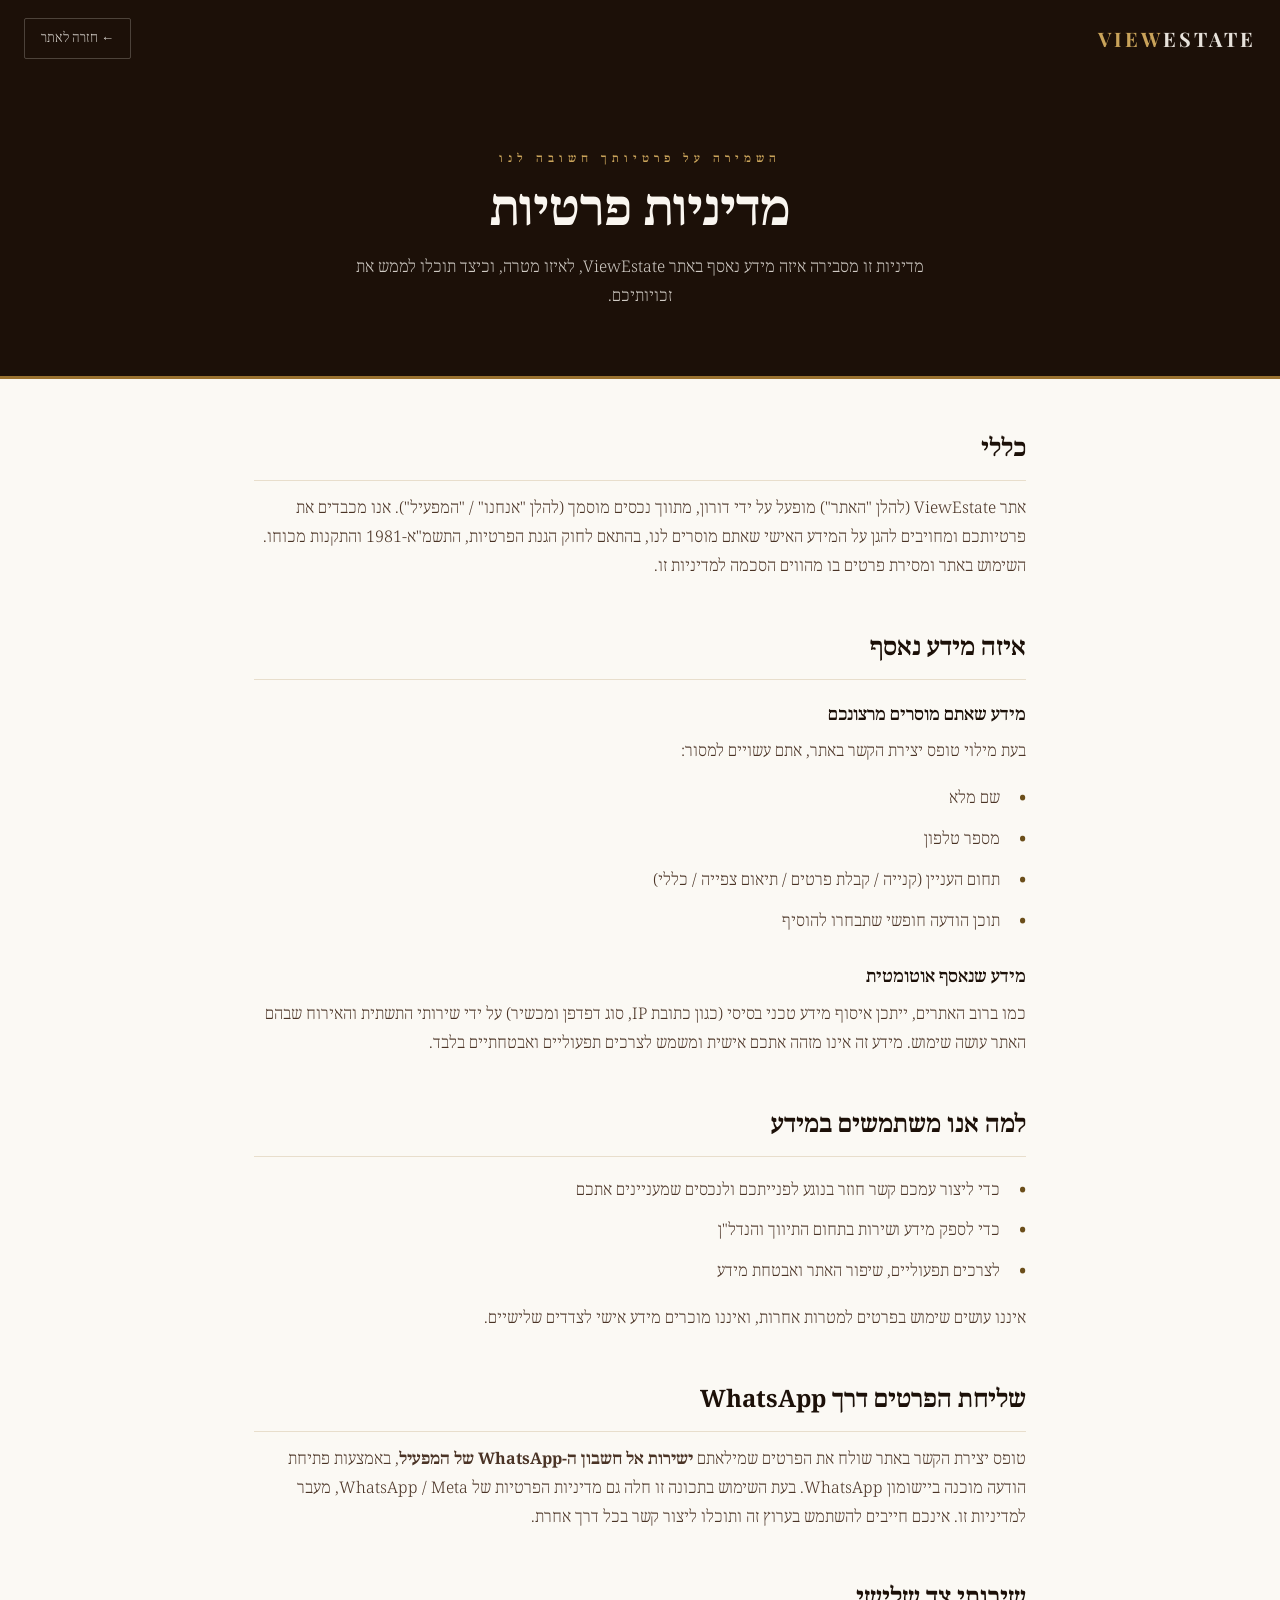
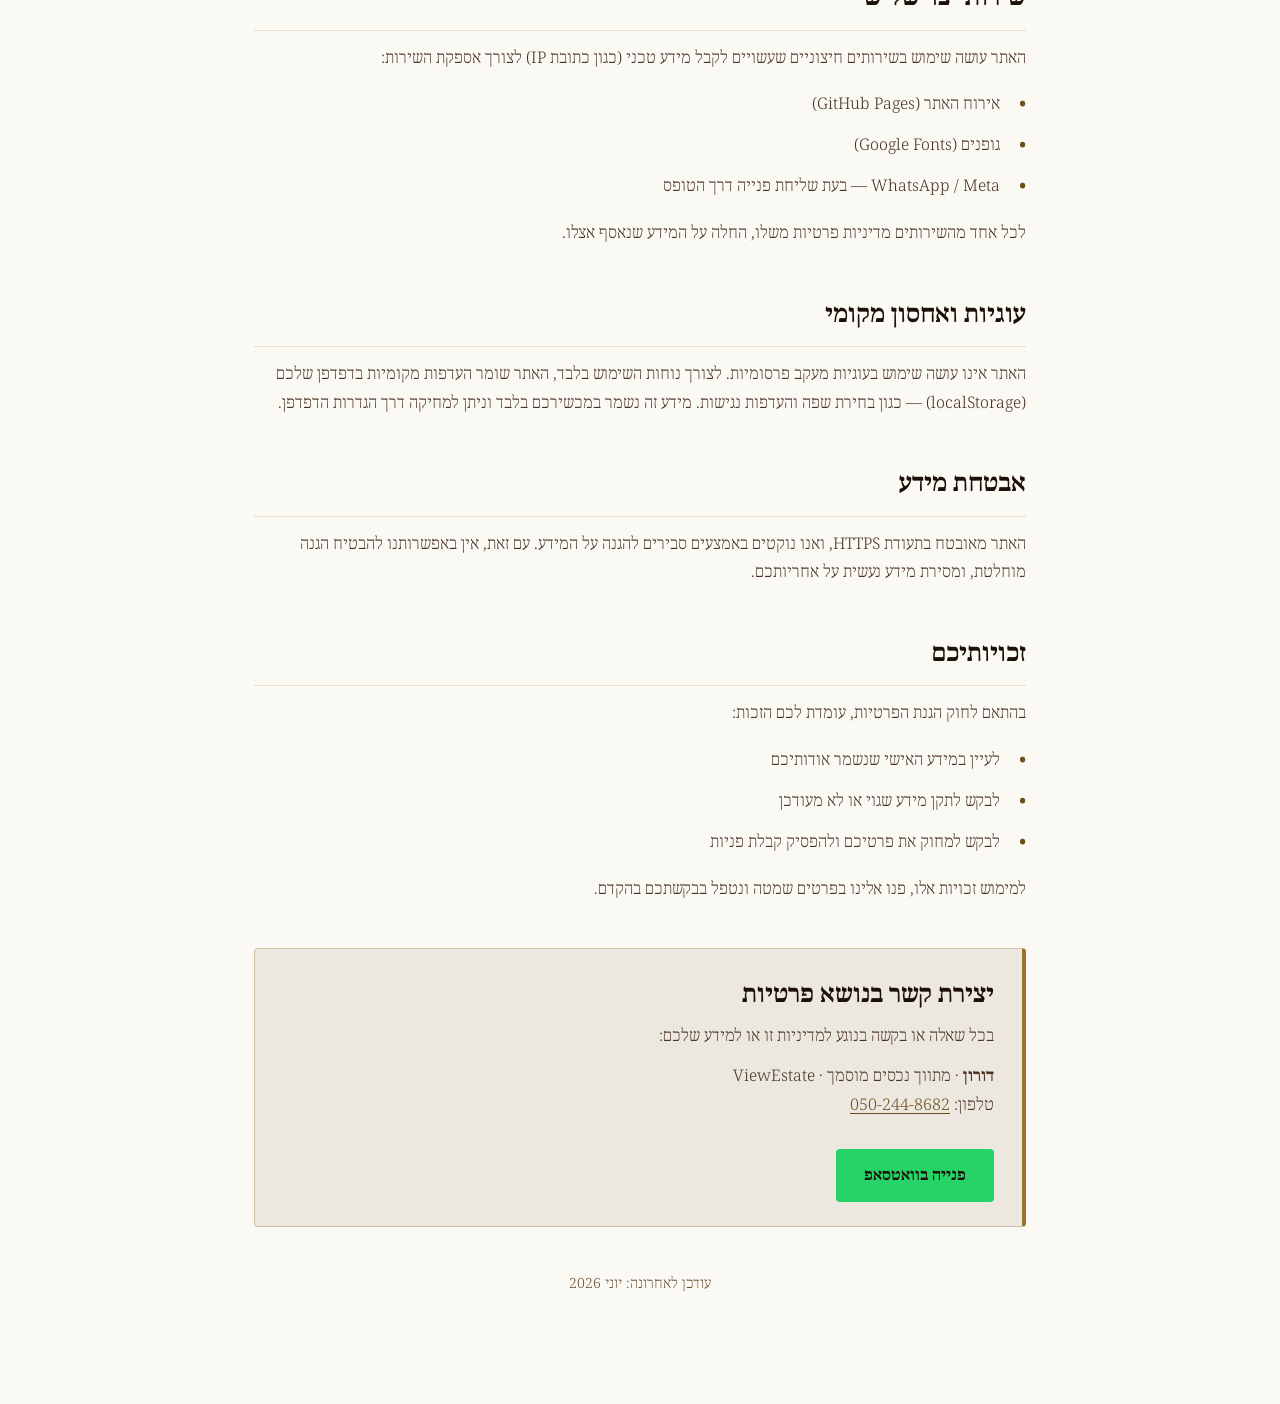
<file: privacy.html>
<!DOCTYPE html>
<!-- ============================================================
     מדיניות פרטיות — ViewEstate
     הערה: זוהי תבנית בסיסית. מומלץ שעו"ד יעבור עליה ויתאים אותה
     לפעילות בפועל לפני הסתמכות משפטית.
     ============================================================ -->
<html lang="he" dir="rtl">
<head>
  <meta charset="UTF-8">
  <link rel="icon" type="image/svg+xml" href="favicon.svg">
  <meta name="viewport" content="width=device-width, initial-scale=1.0, viewport-fit=cover">
  <title>מדיניות פרטיות | ViewEstate</title>
  <meta name="description" content="מדיניות הפרטיות של אתר ViewEstate — איזה מידע נאסף, לאיזו מטרה, וזכויותיכם.">
  <meta name="robots" content="index,follow">

  <link rel="preconnect" href="https://fonts.googleapis.com">
  <link rel="preconnect" href="https://fonts.gstatic.com" crossorigin>
  <link href="https://fonts.googleapis.com/css2?family=Noto+Serif+Hebrew:wght@300;400;500;600;700;900&family=Heebo:wght@300;400;500;600;700&family=Playfair+Display:wght@700&display=swap" rel="stylesheet">

  <style>
    *, *::before, *::after { box-sizing: border-box; margin: 0; padding: 0; }
    :root {
      --bg:          #F8F4EE;
      --bg-alt:      #EDE8DF;
      --bg-dark:     #1C1008;
      --gold:        #9A7230;
      --gold-light:  #C9A35A;
      --gold-dark:   #6B4E1A;
      --text:        #1C1008;
      --text-mid:    #4A3325;
      --text-muted:  #6B4E32;
      --border:      rgba(154,114,48,0.2);
      --border-md:   rgba(154,114,48,0.32);
      --sans:        'Noto Serif Hebrew', 'David', Georgia, serif;
      --serif:       'Noto Serif Hebrew', Georgia, serif;
    }
    html { -webkit-font-smoothing: antialiased; scroll-behavior: smooth; }
    body { background: var(--bg); color: var(--text); font-family: var(--sans); font-weight: 300; line-height: 1.8; }
    a { color: var(--gold-dark); text-decoration: underline; text-underline-offset: 3px; }
    a:hover { color: var(--gold); }

    .topbar {
      background: var(--bg-dark);
      padding: 18px 24px;
      display: flex; align-items: center; justify-content: space-between;
    }
    .logo-sm { font-family: 'Playfair Display', serif; font-size: 20px; font-weight: 700; letter-spacing: 3px; direction: ltr; text-decoration: none; }
    .logo-sm .v { color: var(--gold-light); }
    .logo-sm .e { color: rgba(248,244,238,0.92); }
    .back-link {
      font-size: 13px; color: rgba(248,244,238,0.85);
      border: 1px solid rgba(248,244,238,0.22);
      padding: 8px 16px; border-radius: 2px; text-decoration: none;
      transition: border-color 0.3s, color 0.3s;
    }
    .back-link:hover { border-color: var(--gold-light); color: #fff; }

    .a11y-hero {
      background: var(--bg-dark);
      padding: 56px 24px 64px;
      text-align: center;
      border-bottom: 3px solid var(--gold);
    }
    .a11y-hero .eyebrow {
      font-size: 11px; letter-spacing: 5px; text-transform: uppercase;
      color: var(--gold-light); font-weight: 600; margin-bottom: 14px;
    }
    .a11y-hero h1 {
      font-family: var(--serif); font-size: clamp(30px, 6vw, 48px);
      color: #FAF6F0; font-weight: 700; line-height: 1.15;
    }
    .a11y-hero p { color: rgba(248,244,238,0.82); max-width: 600px; margin: 16px auto 0; font-size: 16px; }

    main {
      max-width: 820px;
      margin: 0 auto;
      padding: 48px 24px 96px;
    }
    section { margin-bottom: 44px; }
    h2 {
      font-family: var(--serif); font-size: 24px; font-weight: 700;
      color: var(--text); margin-bottom: 14px;
      padding-bottom: 10px; border-bottom: 1px solid var(--border);
    }
    h3 { font-size: 17px; font-weight: 600; color: var(--text); margin: 20px 0 8px; }
    p { color: var(--text-mid); font-size: 16px; margin-bottom: 12px; }
    ul { list-style: none; margin: 12px 0; padding: 0; }
    li {
      color: var(--text-mid); font-size: 16px; padding: 6px 0;
      position: relative; padding-right: 26px;
    }
    li::before {
      content: '•'; position: absolute; right: 0; top: 4px;
      color: var(--gold-dark); font-weight: 700; font-size: 18px;
    }

    .contact-card {
      background: var(--bg-alt);
      border: 1px solid var(--border-md);
      border-right: 4px solid var(--gold);
      border-radius: 4px;
      padding: 24px 28px;
      margin-top: 8px;
    }
    .contact-card h2 { border: none; padding: 0; margin-bottom: 6px; }
    .wa-cta {
      display: inline-flex; align-items: center; justify-content: center; gap: 8px;
      margin-top: 16px;
      background: #25D366; color: #fff;
      padding: 13px 28px; border-radius: 4px;
      font-size: 15px; font-weight: 700; text-decoration: none;
      transition: background 0.3s, transform 0.3s;
    }
    .wa-cta:hover { background: #1ebe5d; color: #fff; transform: translateY(-2px); }

    .updated { font-size: 14px; color: var(--text-muted); margin-top: 36px; text-align: center; }
  </style>
  <link rel="stylesheet" href="theme-light.css?v=5"><!-- theme-light -->
</head>
<body>

  <div class="topbar">
    <a href="index.html" class="logo-sm"><span class="v">VIEW</span><span class="e">ESTATE</span></a>
    <a href="index.html" class="back-link">← חזרה לאתר</a>
  </div>

  <div class="a11y-hero">
    <p class="eyebrow">השמירה על פרטיותך חשובה לנו</p>
    <h1>מדיניות פרטיות</h1>
    <p>מדיניות זו מסבירה איזה מידע נאסף באתר ViewEstate, לאיזו מטרה, וכיצד תוכלו לממש את זכויותיכם.</p>
  </div>

  <main>
    <section>
      <h2>כללי</h2>
      <p>
        אתר ViewEstate (להלן "האתר") מופעל על ידי דורון, מתווך נכסים מוסמך (להלן "אנחנו" / "המפעיל").
        אנו מכבדים את פרטיותכם ומחויבים להגן על המידע האישי שאתם מוסרים לנו, בהתאם לחוק הגנת הפרטיות,
        התשמ"א-1981 והתקנות מכוחו. השימוש באתר ומסירת פרטים בו מהווים הסכמה למדיניות זו.
      </p>
    </section>

    <section>
      <h2>איזה מידע נאסף</h2>
      <h3>מידע שאתם מוסרים מרצונכם</h3>
      <p>בעת מילוי טופס יצירת הקשר באתר, אתם עשויים למסור:</p>
      <ul>
        <li>שם מלא</li>
        <li>מספר טלפון</li>
        <li>תחום העניין (קנייה / קבלת פרטים / תיאום צפייה / כללי)</li>
        <li>תוכן הודעה חופשי שתבחרו להוסיף</li>
      </ul>
      <h3>מידע שנאסף אוטומטית</h3>
      <p>
        כמו ברוב האתרים, ייתכן איסוף מידע טכני בסיסי (כגון כתובת IP, סוג דפדפן ומכשיר)
        על ידי שירותי התשתית והאירוח שבהם האתר עושה שימוש. מידע זה אינו מזהה אתכם אישית
        ומשמש לצרכים תפעוליים ואבטחתיים בלבד.
      </p>
    </section>

    <section>
      <h2>למה אנו משתמשים במידע</h2>
      <ul>
        <li>כדי ליצור עמכם קשר חוזר בנוגע לפנייתכם ולנכסים שמעניינים אתכם</li>
        <li>כדי לספק מידע ושירות בתחום התיווך והנדל"ן</li>
        <li>לצרכים תפעוליים, שיפור האתר ואבטחת מידע</li>
      </ul>
      <p>איננו עושים שימוש בפרטים למטרות אחרות, ואיננו מוכרים מידע אישי לצדדים שלישיים.</p>
    </section>

    <section>
      <h2>שליחת הפרטים דרך WhatsApp</h2>
      <p>
        טופס יצירת הקשר באתר שולח את הפרטים שמילאתם <strong>ישירות אל חשבון ה-WhatsApp של המפעיל</strong>,
        באמצעות פתיחת הודעה מוכנה ביישומון WhatsApp. בעת השימוש בתכונה זו חלה גם
        מדיניות הפרטיות של WhatsApp / Meta, מעבר למדיניות זו. אינכם חייבים להשתמש בערוץ זה
        ותוכלו ליצור קשר בכל דרך אחרת.
      </p>
    </section>

    <section>
      <h2>שירותי צד שלישי</h2>
      <p>האתר עושה שימוש בשירותים חיצוניים שעשויים לקבל מידע טכני (כגון כתובת IP) לצורך אספקת השירות:</p>
      <ul>
        <li>אירוח האתר (GitHub Pages)</li>
        <li>גופנים (Google Fonts)</li>
        <li>WhatsApp / Meta — בעת שליחת פנייה דרך הטופס</li>
      </ul>
      <p>לכל אחד מהשירותים מדיניות פרטיות משלו, החלה על המידע שנאסף אצלו.</p>
    </section>

    <section>
      <h2>עוגיות ואחסון מקומי</h2>
      <p>
        האתר אינו עושה שימוש בעוגיות מעקב פרסומיות. לצורך נוחות השימוש בלבד, האתר שומר
        העדפות מקומיות בדפדפן שלכם (localStorage) — כגון בחירת שפה והעדפות נגישות.
        מידע זה נשמר במכשירכם בלבד וניתן למחיקה דרך הגדרות הדפדפן.
      </p>
    </section>

    <section>
      <h2>אבטחת מידע</h2>
      <p>
        האתר מאובטח בתעודת HTTPS, ואנו נוקטים באמצעים סבירים להגנה על המידע.
        עם זאת, אין באפשרותנו להבטיח הגנה מוחלטת, ומסירת מידע נעשית על אחריותכם.
      </p>
    </section>

    <section>
      <h2>זכויותיכם</h2>
      <p>בהתאם לחוק הגנת הפרטיות, עומדת לכם הזכות:</p>
      <ul>
        <li>לעיין במידע האישי שנשמר אודותיכם</li>
        <li>לבקש לתקן מידע שגוי או לא מעודכן</li>
        <li>לבקש למחוק את פרטיכם ולהפסיק קבלת פניות</li>
      </ul>
      <p>למימוש זכויות אלו, פנו אלינו בפרטים שמטה ונטפל בבקשתכם בהקדם.</p>
    </section>

    <section>
      <div class="contact-card">
        <h2>יצירת קשר בנושא פרטיות</h2>
        <p>בכל שאלה או בקשה בנוגע למדיניות זו או למידע שלכם:</p>
        <p>
          <strong>דורון</strong> · מתווך נכסים מוסמך · ViewEstate<br>
          טלפון: <a href="tel:+972502448682" dir="ltr">050-244-8682</a>
        </p>
        <a class="wa-cta" href="https://wa.me/972502448682?text=%D7%A9%D7%9C%D7%95%D7%9D%2C%20%D7%A4%D7%A0%D7%99%D7%99%D7%94%20%D7%91%D7%A0%D7%95%D7%A9%D7%90%20%D7%A4%D7%A8%D7%98%D7%99%D7%95%D7%AA" target="_blank" rel="noopener">
          פנייה בוואטסאפ
        </a>
      </div>
    </section>

    <p class="updated">עודכן לאחרונה: יוני 2026</p>
  </main>

<script src="theme-light.js?v=4"></script><!-- theme-light -->
</body>
</html>
</file>
<file: theme-light.css>
/* Light "ivory white" theme layered over the original dark design.
   To go back to the original colors, remove the theme-light.css / theme-light.js
   lines from the pages (or check out the git tag original-dark-theme). */
body { background: #FBF9F4 !important; }
.site-bg { background: linear-gradient(160deg, #FFFEFB 0%, #FBF9F4 50%, #F5F1EA 100%) !important; }
.site-bg .o1, .site-bg .o2, .site-bg .o3 { opacity: .55; }
.nav { background: rgba(255,254,251,.96) !important; box-shadow: 0 1px 0 rgba(154,114,48,.22) !important; }
.nav__ham span { background: #6B4E1A !important; }
::placeholder { color: rgba(28,16,8,.38) !important; }

/* gradient text: silver -> dark brown, light gold -> deeper gold */
.logo-e, .wm-e, .hero__h1 .h1-silver {
  background-image: linear-gradient(170deg, #4A3626 0%, #2A1A0E 55%, #1C1008 100%) !important;
  color: #1C1008 !important;
}
.logo-v, .wm-v, .hero__h1 .h1-gold, .sig-accent {
  background-image: linear-gradient(165deg, #C29A4C 0%, #A67C34 45%, #7E5B1E 100%) !important;
  color: #9A7230 !important;
}
.hero__tagline { color: #A67C34 !important; background: none !important; -webkit-text-fill-color: currentColor !important; }

/* carousel cards: soft shadow on the light background */
.cf-item .prop-card { box-shadow: 0 14px 30px rgba(28,16,8,.16) !important; }
</file>
